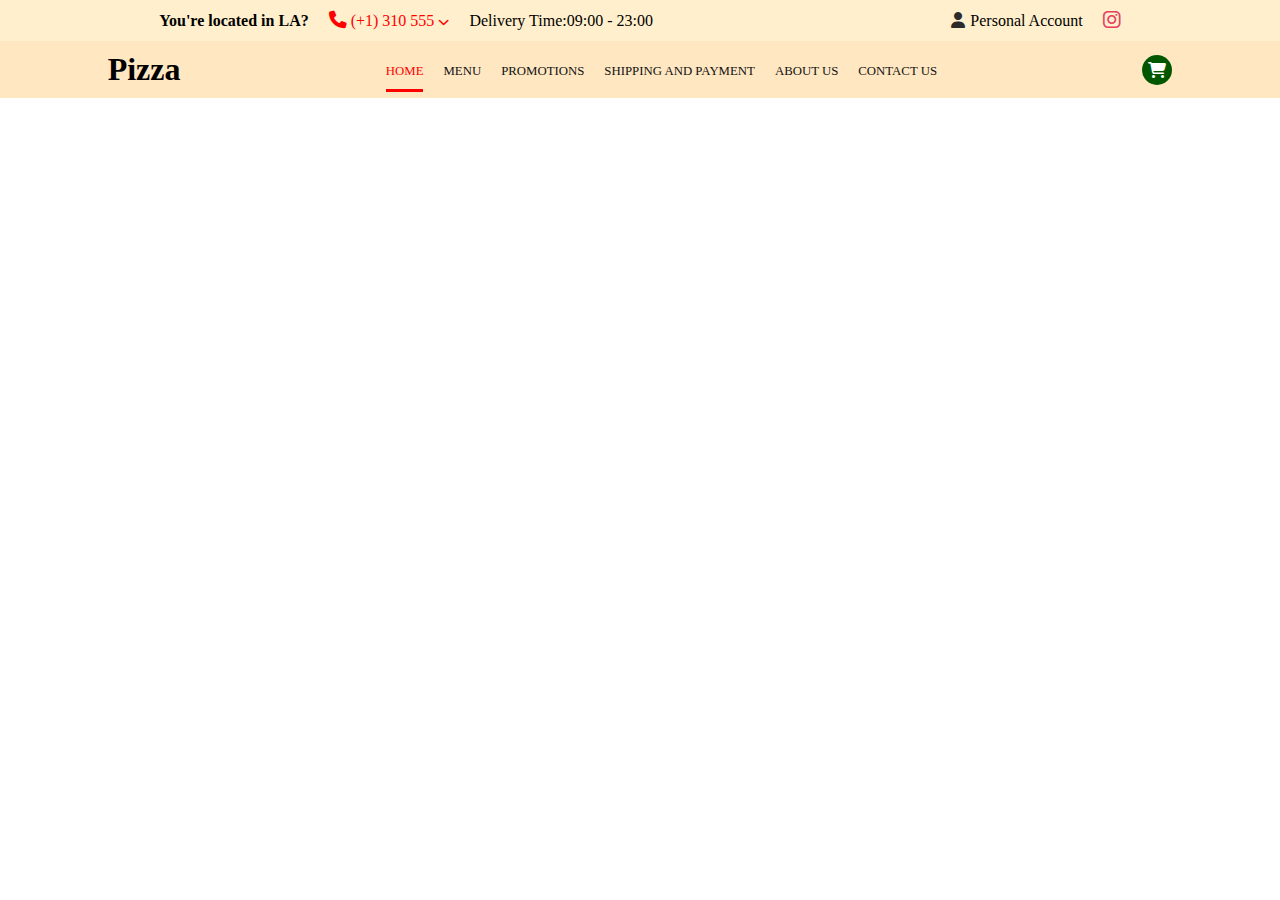
<file: index.html>
<!DOCTYPE html>
<html lang="en">
<head>
    <meta charset="UTF-8">
    <meta name="viewport" content="width=device-width, initial-scale=1.0">
    <link rel="stylesheet" href="https://cdnjs.cloudflare.com/ajax/libs/font-awesome/6.7.2/css/all.min.css" integrity="sha512-Evv84Mr4kqVGRNSgIGL/F/aIDqQb7xQ2vcrdIwxfjThSH8CSR7PBEakCr51Ck+w+/U6swU2Im1vVX0SVk9ABhg==" crossorigin="anonymous" referrerpolicy="no-referrer" />
    <link rel="stylesheet" href="style.css">
    <title>Pizza Web</title>
</head>
<body>
    
  <div class="header-top">
    <div class="header-top-left">
        <p class="location">You're located in LA?</p>

        <div class="phone-container">
            <span class="phone-icon"><i class="fas fa-phone"></i></span>
            <a href="tel:+1310555" class="phone-number">(+1) 310 555</a>
            <span class="phone-dropdown-icon"><i class="fas fa-chevron-down"></i></span>
            <div class="phone-dropdown-menu">
            <a href="tel:+1212666" class="phone-number">(+1) 212 666</a>
            <a href="tel:+1312111" class="phone-number">(+1) 312 111</a>
            </div>
        </div>

        <p>Delivery Time:09:00 - 23:00</p>
    </div>
    <div class="header-top-right">

        <div class="personal-account">
            <a href="#" class="account-dropdown-toggle">
                <span><i class="fa fa-user"></i></span>
                <p>Personal Account</p>
            </a>
            <div class="account-dropdown-menu">
                <a href="Login.html" target="_blank">Login</a>
                <a href="signup.html" target="_blank">Sign Up</a>
            </div>
        </div>


        <a href="https://www.instagram.com/frontend.end" target="_blank" class="instagram"><i class="fab fa-instagram" style="color:#e4405f;font-size: 20px;"></i></a>
    </div>
  </div>



  <div class="header-bottom">
    <div class="header-logo">
      <h1>Pizza</h1>
    </div>
    <ul class="header-nav">
        <li><a href="#home" class="active">Home</a></li>
        <li><a href="#menu">Menu</a></li>
        <li><a href="#promotions">Promotions</a></li>
        <li><a href="#shipping">Shipping and Payment</a></li>
        <li><a href="#about">About us</a></li>
        <li><a href="#contact">Contact us</a></li>
    </ul>
    <div class="header-shop">
        <i class="fa fa-shopping-cart"></i>
    </div>
  </div>





    <script src="script.js"></script>
</body>
</html>
</file>
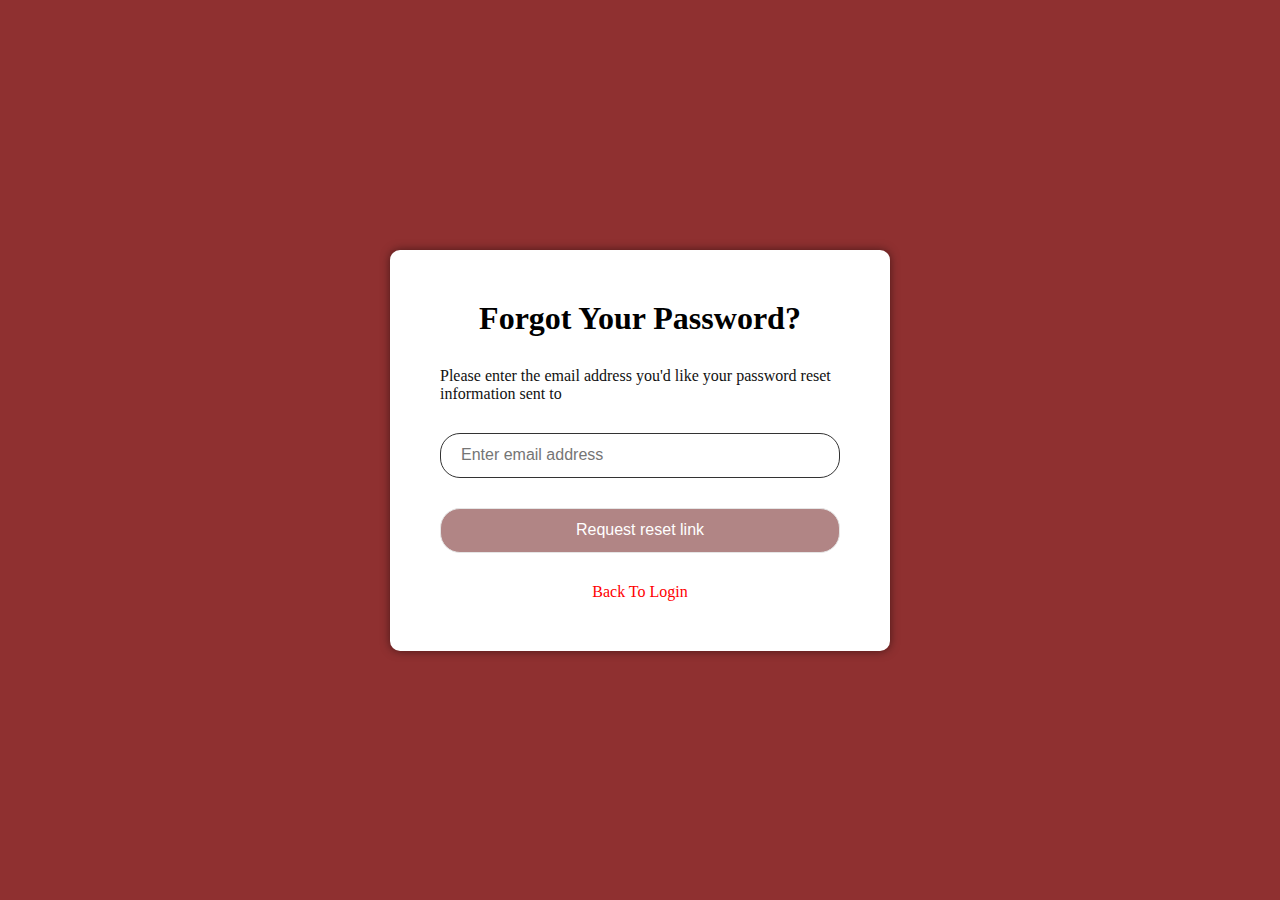
<file: forgot-password.html>
<!DOCTYPE html>
<html lang="en">

<head>
    <meta charset="UTF-8">
    <meta name="viewport" content="width=device-width, initial-scale=1.0">
    <link rel="stylesheet" href="style.css">
    <title>Forgot Your Password?</title>
</head>

<body class="body">
    <div class="forget-pass">
        <h1>Forgot Your Password?</h1>
        <p>Please enter the email address you'd like your password reset information sent to</p>
        <form>
            <input type="email" placeholder="Enter email address">
            <div class="forgot-password-btn">
                <button class="forgot-pass-btn">Request reset link</button>
            </div>

            <a href="Login.html">Back To Login</a>
        </form>
    </div>
</body>

</html>
</file>
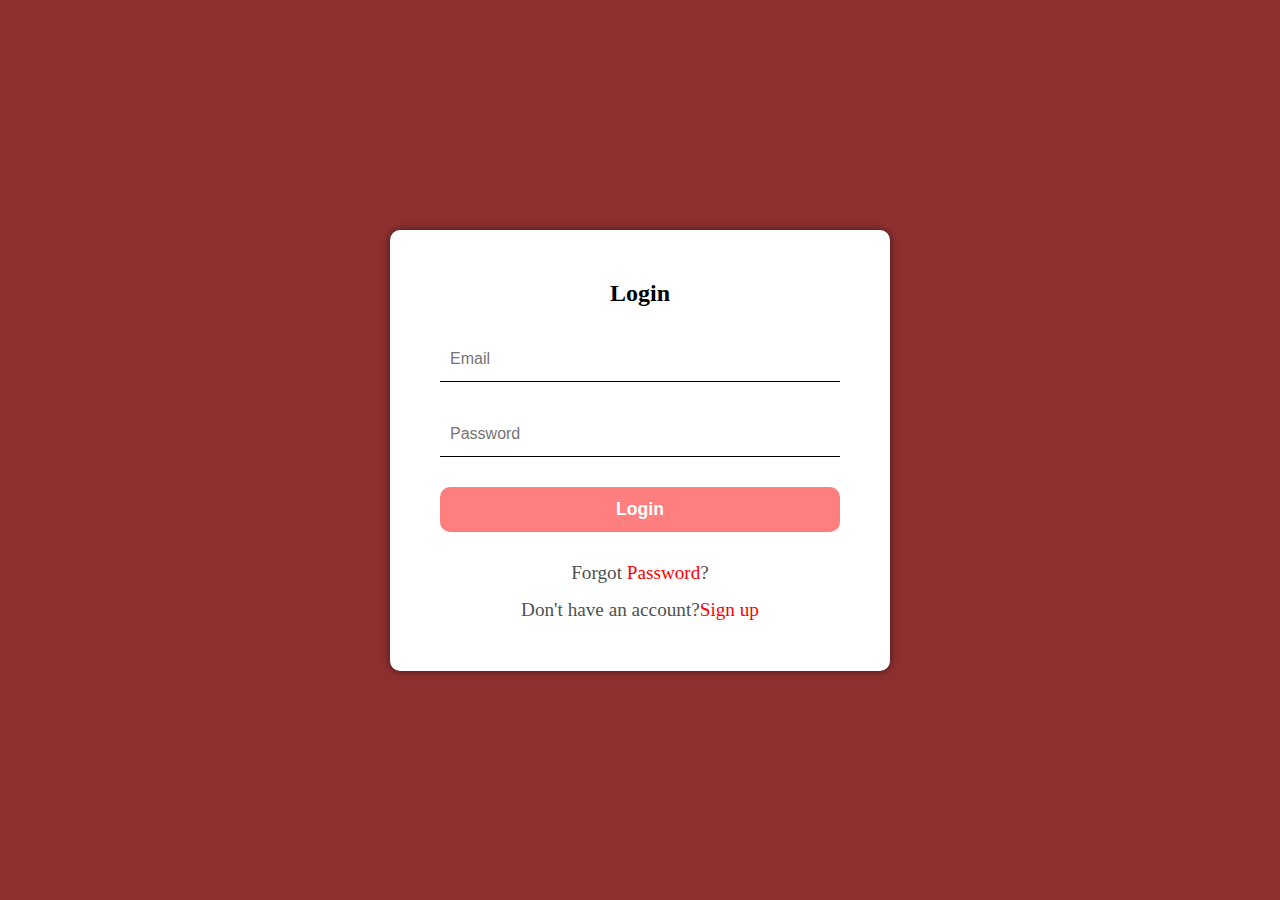
<file: Login.html>
<!DOCTYPE html>
<html lang="en">

<head>
    <meta charset="UTF-8">
    <meta name="viewport" content="width=device-width, initial-scale=1.0">
    <link rel="stylesheet" href="style.css">
    <title>Welcome</title>
</head>

<body class="body">
    <div class="login">
        <h2>Login</h2>
        <form action="#">
            <div class="login-input">
                <input type="email" placeholder="Email">
            </div>
            <div class="login-input">
                <input type="password" placeholder="Password">
            </div>
        </form>
        <button class="login-btn">Login</button>
        <div class="login-forgot">
            <p>Forgot <a href="">Password</a>?</p>
        </div>
        <div class="login-account">
            <p>Don't have an account?<a href="">Sign up</a></p>
        </div>
    </div>





    <script src="script.js"></script>
</body>

</html>
</file>
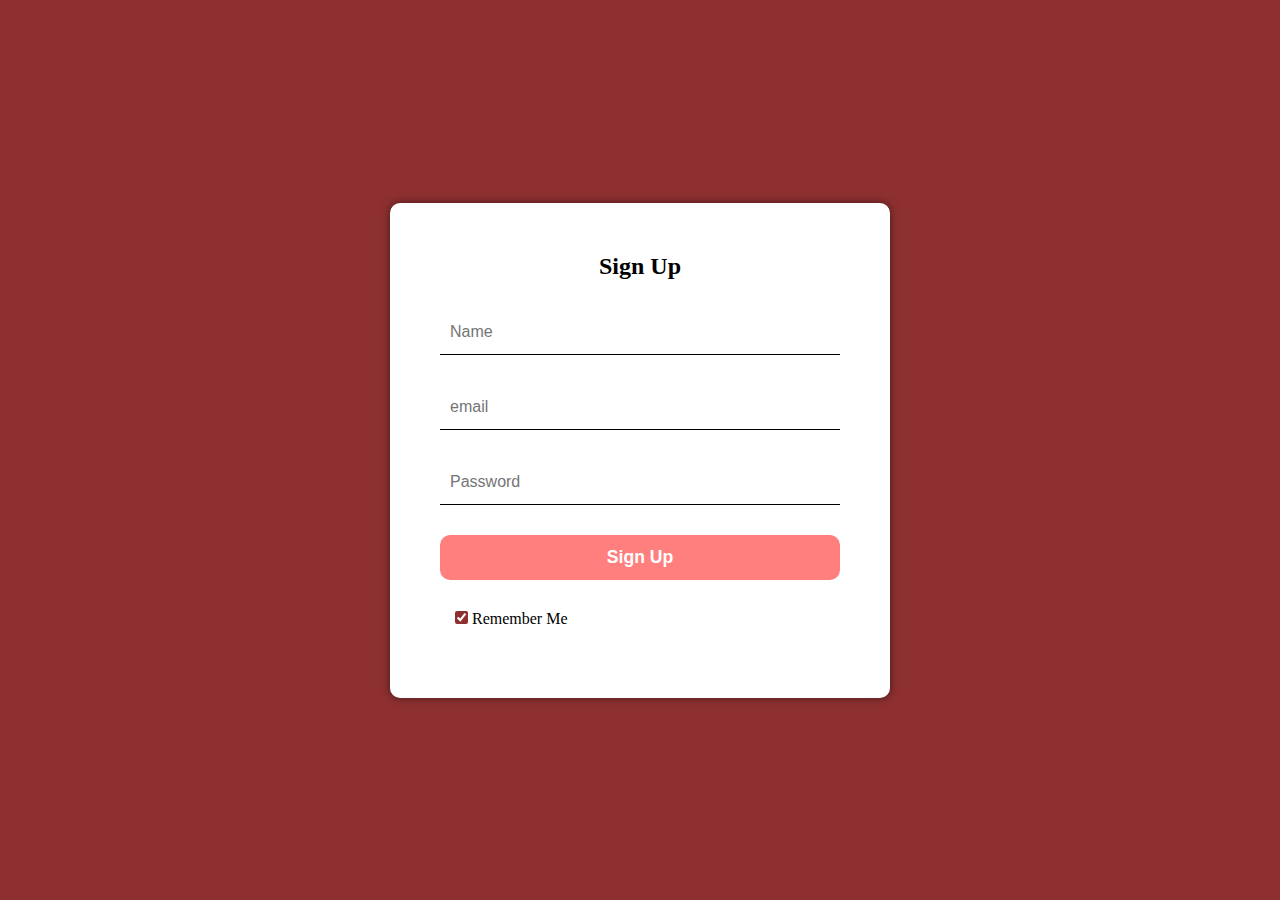
<file: signup.html>
<!DOCTYPE html>
<html lang="en">
<head>
    <meta charset="UTF-8">
    <meta name="viewport" content="width=device-width, initial-scale=1.0">
    <link rel="stylesheet" href="style.css">
    <title>Welcome!</title>
</head>
<body class="body">
    <div class="signup">
        <h2>Sign Up</h2>
        <form action="#">
            <div class="signup-input">
                <input type="text" placeholder="Name" id="signup-name">
            </div>
            <div class="signup-input">
                <input type="Email" placeholder="email" id="signup-email">
            </div>
            <div class="signup-input">
                <input type="password" placeholder="Password" id="signup-pass">
            </div>
        </form>
        <button class="signup-btn" disabled>Sign Up</button>
        <div class="signup-rem">
            <input type="checkbox" id="check" checked>
            <label for="check">Remember Me</label>
        </div>
    </div>
</body>
</html>
</file>
<file: style.css>
* {
    margin: 0;
    padding: 0;
    box-sizing: border-box;
}
a{
    text-decoration: none;
}
/* header-top */

.header-top {
    background: #ffe09980;
    display: flex;
    justify-content: space-around;
    align-items: center;
    padding: 10px;
}

.header-top-left ,.header-top-right{
    display: flex;
    justify-content: center;
    align-items: center;
}
/* header-top-left */
.phone-container{
    position: relative;
    display: inline-block;
}
.phone-dropdown-menu{
    display: none;
    position: absolute;
    top: 100%;
    left: 0;
    background: red;
    border: 1px solid #ccc;
    border-radius: 5px;
    z-index: 1;
}
.phone-dropdown-menu a{
    display: block;
    padding: 8px;
    color: white;
    border-bottom: 1px solid #ccc;
}
.phone-container.open .phone-dropdown-menu{
    display: block;
}
.phone-dropdown-menu a:last-child{
    border-bottom: none;
}
.phone-dropdown-menu a:hover{
    background: black;
}
.phone-container{
    margin: 0 20px;
}
.header-top-left .location{
    font-weight: 600;
}
.phone-number{
    color: red;
    font-size: 1rem;
}
.phone-icon{
    color: red;
    font-size: 1.1rem;
    user-select: none;
}
.phone-dropdown-icon{
    color: red;
    font-size: 0.7rem;
    cursor: pointer;
}
/* header-top-right */
.personal-account{
    margin-right: 20px;
    position: relative;
}
.account-dropdown-toggle{
    display: flex;
    justify-content: center;
    align-items: center;
}
.account-dropdown-toggle:hover{
    text-decoration: underline;
}
.account-dropdown-toggle span{
    margin-right: 5px;
    color: rgb(43, 43, 43);
}
.account-dropdown-toggle p{
    color: #000000;
}
.account-dropdown-menu{
   display: none;
   position: absolute;
   top: 100%;
   left: 0;
   background: #2c2c2c;
   border: 1px solid #ccc;
   border-radius: 5px;
   z-index: 1;
}
.account-dropdown-menu a{
    display: block;
    padding: 8px;
    text-align: center;
    color: rgb(255, 255, 255);
    border-bottom: 1px solid #ccc;
}
.account-dropdown-toggle a:last-child{
    border-bottom: none;
}
.account-dropdown-menu a:hover{
    background: #505050;
}
.personal-account.open .account-dropdown-menu{
    display: block;
}
.header-top-right .instagram:hover{
   transform: scale(1.1);
}
/* header-top responsive */
@media(max-width:1000px){
    .header-top {
        justify-content: space-between;
    }
}
@media(max-width:768px){
    .header-top {
        justify-content: space-between;
        flex-direction: column;
        gap: 10px;
    }
}
@media(max-width:550px){
    .header-top{
        flex-direction: row;
        gap: 0;
    }
    .header-top-left .location,.header-top-left p{
        display: none;
    }
}
@media(max-width:420px){
    .header-top-right .account-dropdown-toggle p{
        display: none;
    }
    .instagram{
        display: none;
    }
    .account-dropdown-menu{
        left:-100%;
    }
}
/* Login */
.body{
    width: 100%;
    height: 100vh;
    display: flex;
    justify-content: center;
    align-items: center;
    background: #750000cf;
}
.login{
 background: white;
 width: 500px;
 padding: 50px;
 border-radius: 10px;
 box-shadow: 0 0 10px rgba(0,0,0,0.5);
}
.login h2{
    text-align: center;
    margin-bottom: 30px;
}
.login .login-input{
    width: 100%;
    height: 45px;
    margin: 30px auto;
}
.login-input input{
    width: 100%;
    height: 100%;
    padding-left: 10px;
    outline: none;
    border: none;
    font-size: 1rem;
    border-bottom: 1px solid #000;
}
.login-btn{
    width: 100%;
    background: red;
    height: 45px;
    border: none;
    outline: none;
    border-radius: 10px;
    color: white;
    font-size: 1.1rem;
    margin-bottom: 30px;
    font-weight: 600;
    opacity: 0.5;
    cursor: no-drop;
    transition: 0.3s;
}
.login-forgot{
    display: flex;
    justify-content: center;
    align-items: center;
    margin-bottom: 15px;
}
.login-forgot p{
    color: #505050;
    font-size: 1.2rem;
    user-select: none;
}
.login-forgot a{
    color: red;
    font-size: 1.2rem;
}
.login-forgot a:hover{
    text-decoration: underline;
}
.login-account{
    display: flex;
    justify-content: center;
    align-items: center;
}
.login-account p{
    color: #505050;
    font-size: 1.2rem;
    user-select: none;
}
.login-account a{
    color: red;
    font-size: 1.2rem;
}
.login-account a:hover{
    text-decoration: underline;
}
/* responsive login */
@media(max-width:550px){
    .login{
        width: 400px;
    }
}
@media(max-width:430px){
    .login{
        width: 350px;
    }
}
@media(max-width:365px){
    .login{
        width: 300px;
    }
    .login-forgot p,.login-account p{
        font-size: 1rem;
    }
    .login-forgot a,.login-account a{
        font-size: 1rem;
    }
    .login-btn{
        font-size: 1rem;
    }
    .login-input input {
        padding-left: 5px;
        font-size: 0.9rem;
    }
}
@media(max-width:310px){
    .login{
        width: 220px;
    }
}
/*signup*/
.body{
    width: 100%;
    height: 100vh;
    display: flex;
    justify-content: center;
    align-items: center;
    background: #750000cf;
}
.signup{
 background: white;
 width: 500px;
 padding: 50px;
 border-radius: 10px;
 box-shadow: 0 0 10px rgba(0,0,0,0.5);
}
.signup h2{
    text-align: center;
    margin-bottom: 30px;
}
.signup .signup-input{
    width: 100%;
    height: 45px;
    margin: 30px auto;
}
.signup-input input{
    width: 100%;
    height: 100%;
    padding-left: 10px;
    outline: none;
    border: none;
    font-size: 1rem;
    border-bottom: 1px solid #000;
}
.signup-btn{
    width: 100%;
    background: red;
    height: 45px;
    border: none;
    outline: none;
    border-radius: 10px;
    color: white;
    font-size: 1.1rem;
    margin-bottom: 30px;
    font-weight: 600;
    opacity: 0.5;
    cursor: no-drop;
    transition: 0.3s;
}
.signup-rem{
    padding-left: 15px;
    margin-bottom: 20px;
}
.signup-rem label,.signup-rem input{
   cursor: pointer;
}
.signup-rem #check{
    accent-color: #750000cf;
}
.signup-or{
    display: flex;
    justify-content: center;
    align-items: center;
    text-align: center;
}
.signup-or hr{
    flex: 1;
    border: none;
    border-top: 1px solid #979797;
    margin: 0 10px;
}
.signup-or span{
    color: #333;
    font-weight: 900;
}
.signup-login{
    display: flex;
    justify-content: center;
    align-items: center;
    margin-top: 20px;
}
.signup-login p{
    font-size: 1.1rem;
    color: #2c2c2c;
    font-weight: 600;
    letter-spacing: 1px;
}
.signup-login a{
    color:red;
    font-weight: 400;
    margin-left: 5px;
}
.signup-login a:hover{
    text-decoration: underline;
}

/* responsive Signup */
@media(max-width:550px){
    .signup{
        width: 400px;
    }
}
@media(max-width:430px){
    .signup{
        width: 350px;
    }
}
@media(max-width:365px){
    .signup{
        width: 300px;
    }
    .signup-btn{
        font-size: 1rem;
    }
    .signup-input input {
        padding-left: 5px;
        font-size: 0.9rem;
    }
}
@media(max-width:310px){
    .signup{
        width: 220px;
    }
}
/* forgot-password.html */

.forget-pass{
    background: white;
    width: 500px;
    padding: 50px;
    border-radius: 10px;
    box-shadow: 0 0 10px rgba(0,0,0,0.5);
   }
   .forget-pass h1{
       text-align: center;
       margin-bottom: 30px;
   }
   .forget-pass p{
    margin: 20px auto;
    color: #111;
   }
   .forget-pass input{
    width: 100%;
    height: 45px;
    border-radius: 20px;
    border: none;
    outline: none;
    margin: 10px 0;
    padding: 10px 20px;
    border: 1px solid #333;
    font-size:1rem;
   }
   .forget-pass .forgot-password-btn button{
    border: none;
    outline: none;
    border: 1px solid #ccc;
    border-radius: 20px;
    padding: 10px;
    height: 45px;
    width: 100%;
    margin: 20px auto;
    background: #650d0d;
    color: white;
    font-size: 1rem;
    opacity: 0.5;
    cursor: no-drop;
    transition: 0.3s;
   }
   .forget-pass a{
    color: red;
    text-align: center;
    display: flex
;
    justify-content: center;
    align-items: center;
    margin-top: 10px;
    cursor: pointer;
   }
   .forget-pass a:hover{
    text-decoration: underline;
   }
   #new-password{
    color: green;
    text-align: center;
    margin-top: 10px;
    font-weight: bold;
    font-size: 1.1rem;
    display: none;
   }
   /*forgot-password responsive*/
   @media(max-width:550px){
    .forget-pass{
        width: 400px;
    }
}
@media(max-width:430px){
    .forget-pass{
        width: 350px;
    }
}
@media(max-width:365px){
    .forget-pass{
        width: 300px;
    }
    .forget-pass input {
        font-size: 0.9rem;
    }
}
@media(max-width:310px){
    .forget-pass{
        width: 220px;
    }
}
/* header bottom */
.header-bottom{
    display: flex;
    justify-content: space-around;
    align-items: center;
    padding: 10px;
    background: rgb(255, 231, 194);
}
.header-bottom .header-nav{
    display: flex;
    list-style: none;
}
.header-nav li{
   margin: 0 10px;
}
.header-nav li a{
    color: #111;
    text-transform: uppercase;
    font-size: 0.8rem;
    position: relative;
}
.header-nav .active{
    color: red;
}
.header-nav a.active::after{
    content: '';
    display: block;
    width:100%;
    height: 3px;
    background: red;
    position: absolute;
    bottom: -100%;
    left: 0;
}
.header-bottom .header-shop{
    width: 30px;
    height: 30px;
    border-radius: 50%;
    display: flex;
    justify-content: center;
    align-items: center;
    background: rgb(0, 87, 0);
    color: white;
    cursor: pointer;
    transition: 0.2s;
}
.header-shop:hover{
    background: green;
    transform: scale(1.1);
}
.menu-hamburger{
 font-size: 30px;
 cursor: pointer;
 display: none;
}
.header-logo{
    display: flex;
    justify-content: center;
    align-items: center;
}
.header-logo .menu-hamburger{
    margin-right: 10px;
}
/* header-bottom responsive*/
@media(max-width:768px){
 .menu-hamburger{
    display: block;
 }
 .header-nav{
    position: fixed;
    top: 0;
    right: -250px;
    width: 250px;
    height: 100%;
    background: #710000;
    display: flex;
    flex-direction: column;
    padding-top: 50px;
    transition: 0.3s;
 }
 .header-nav li{
    margin: 20px;
    text-align: center;
 }
 .header-nav a{
    font-size: 20px;
    display: block;
 }
 .header-nav li a{
    color: white;
 }
 .header-nav.active{
    right: 0;
 }
}
</file>
